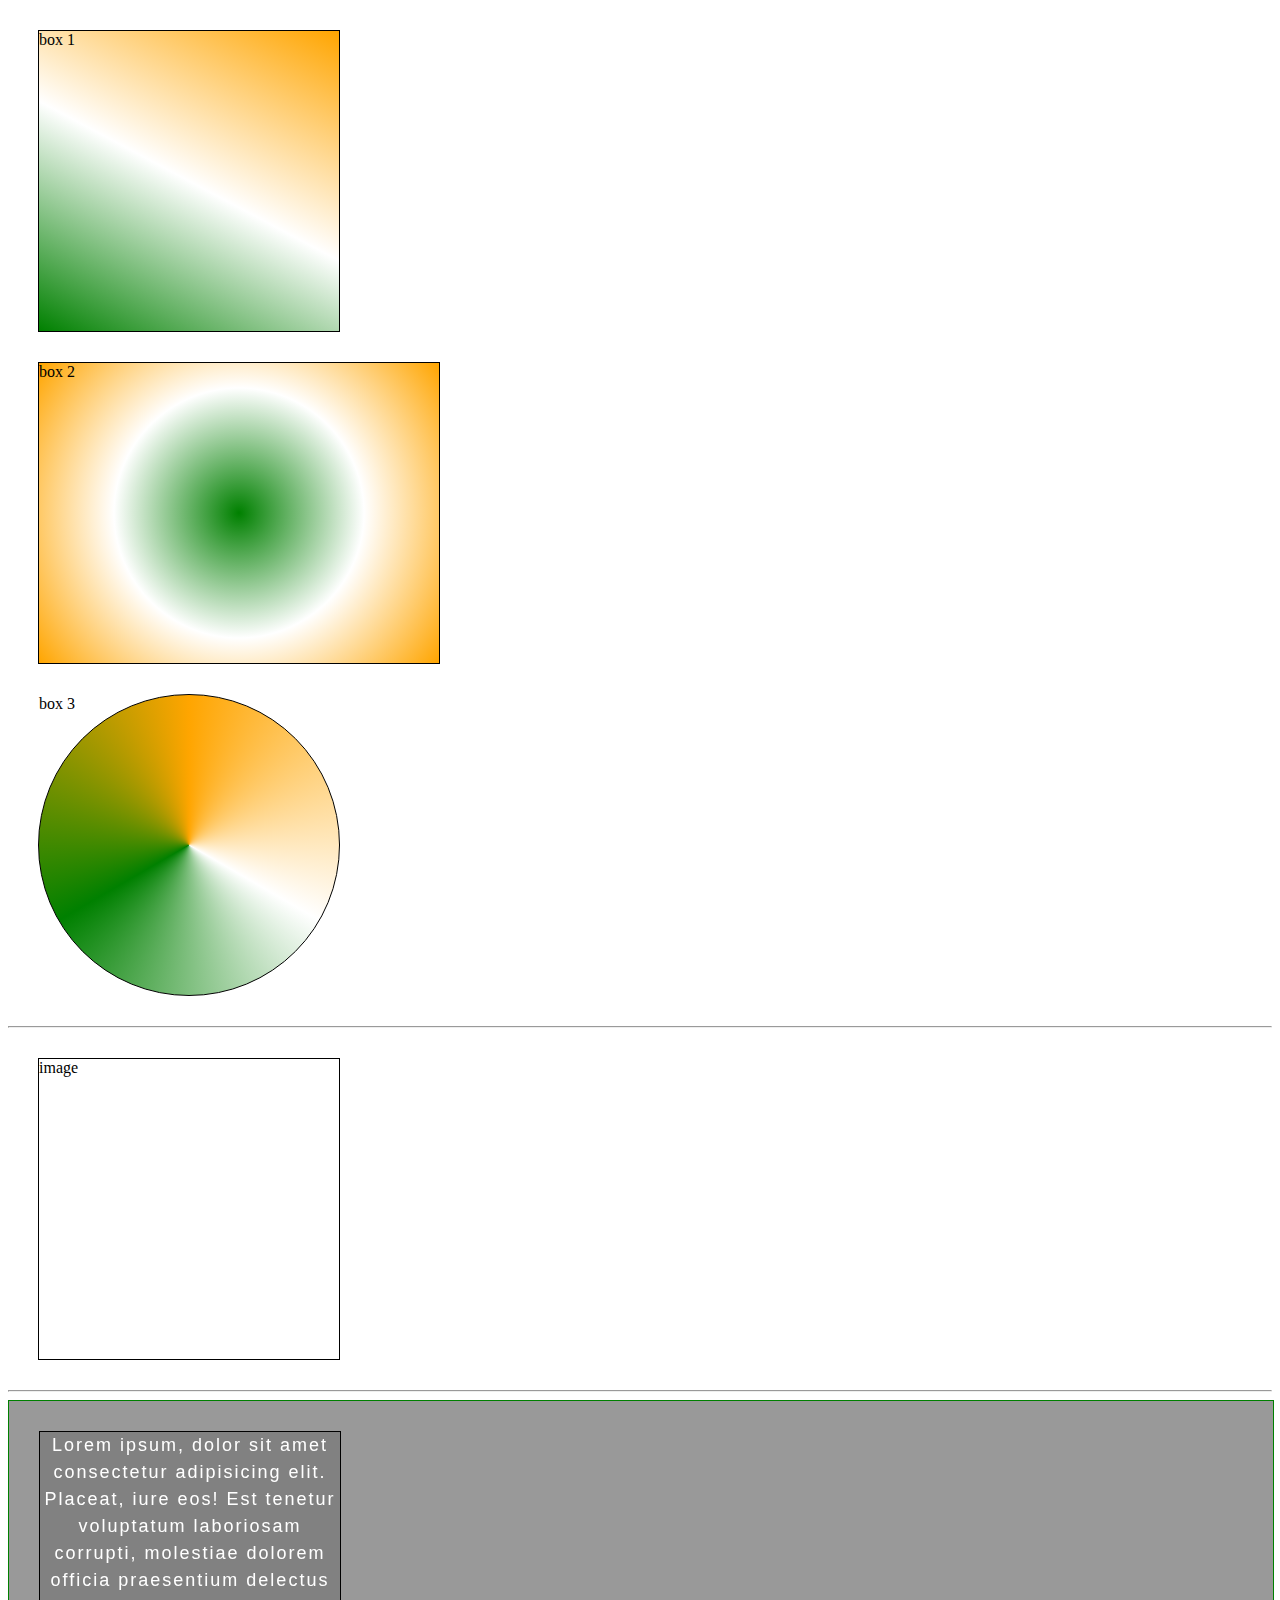
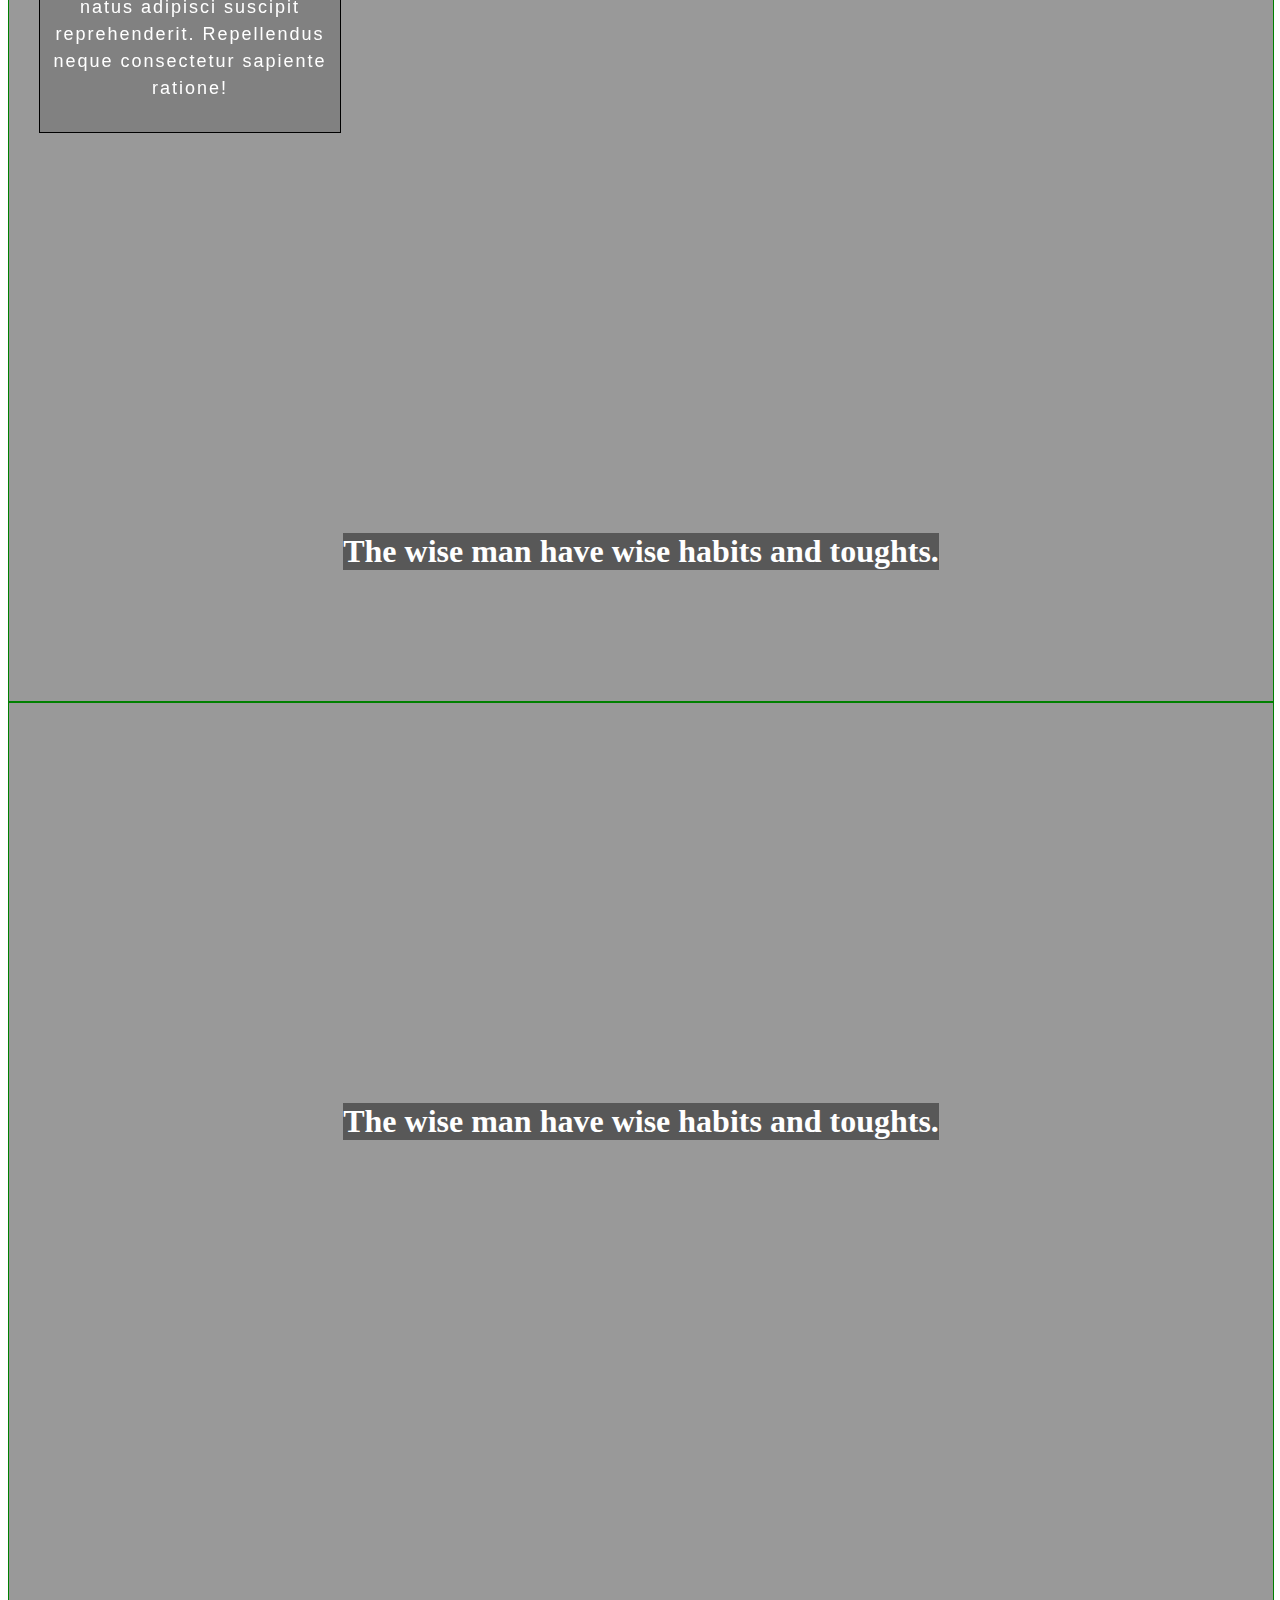
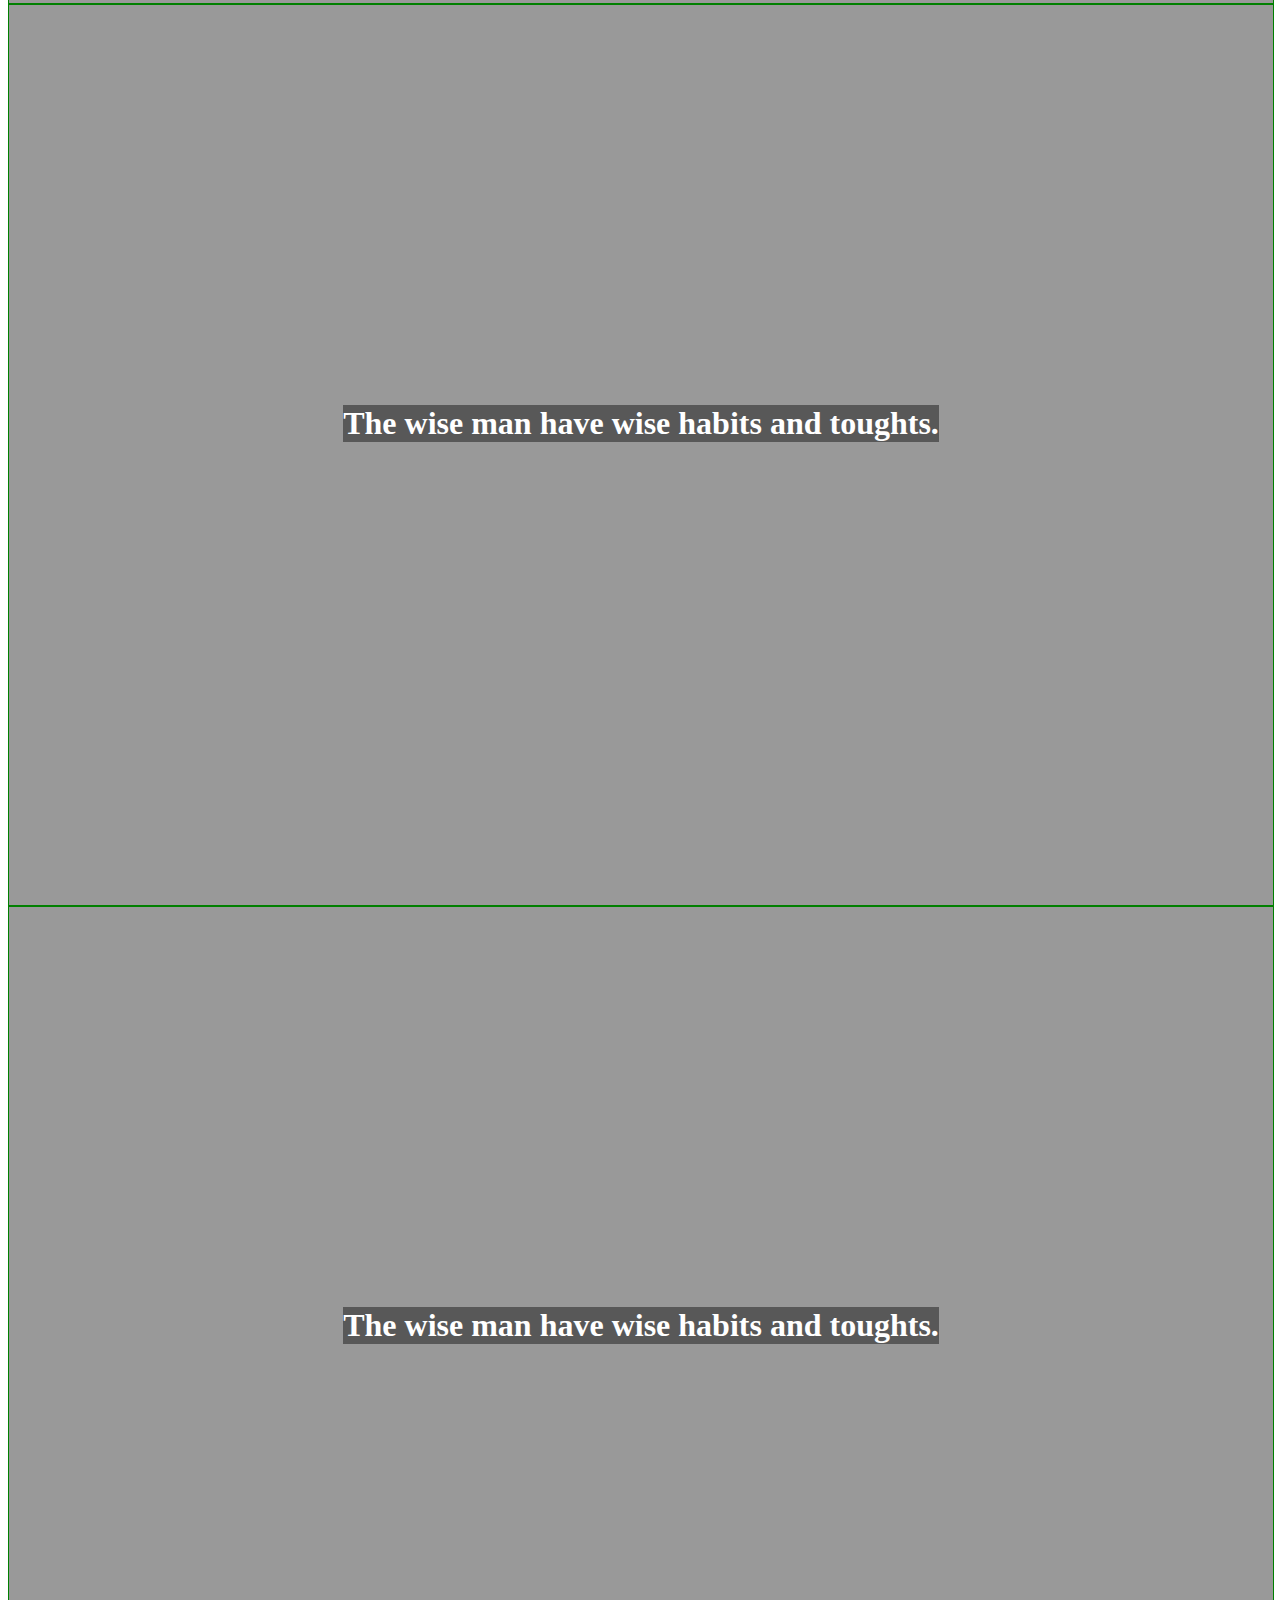
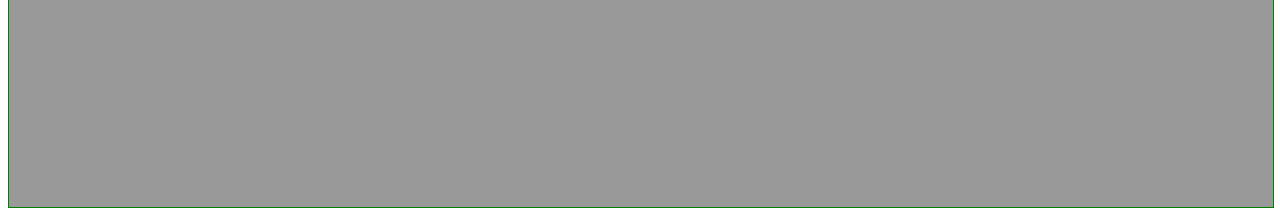
<file: CSS/04_css_background/index.html>
<!DOCTYPE html>
<html lang="en">
<head>
    <meta charset="UTF-8">
    <meta name="viewport" content="width=device-width, initial-scale=1.0">
    <title>background</title>
    <link rel="stylesheet" href="style.css">
</head>
<body>
    <div class="box box1">box 1</div>
    <div class="box box2">box 2</div>
    <div class="box box3">box 3</div>

    <hr>

    <div class="box box4">image</div>

    <hr>

    <div class="container box5">
        <div class="box bx">
                Lorem ipsum, dolor sit amet consectetur adipisicing elit. Placeat, iure eos! Est tenetur voluptatum laboriosam corrupti, molestiae dolorem officia praesentium delectus natus adipisci suscipit reprehenderit. Repellendus neque consectetur sapiente ratione!
        </div>
        <h1>The wise man have wise habits and toughts.</h1>

    </div>
    <div class="container box6">
        <h1>The wise man have wise habits and toughts.</h1>
    </div>
    <div class="container box7">
        <h1>The wise man have wise habits and toughts.</h1>
    </div>
    <div class="container box8">
        <h1>The wise man have wise habits and toughts.</h1>
    </div>
</body>
</html>
</file>
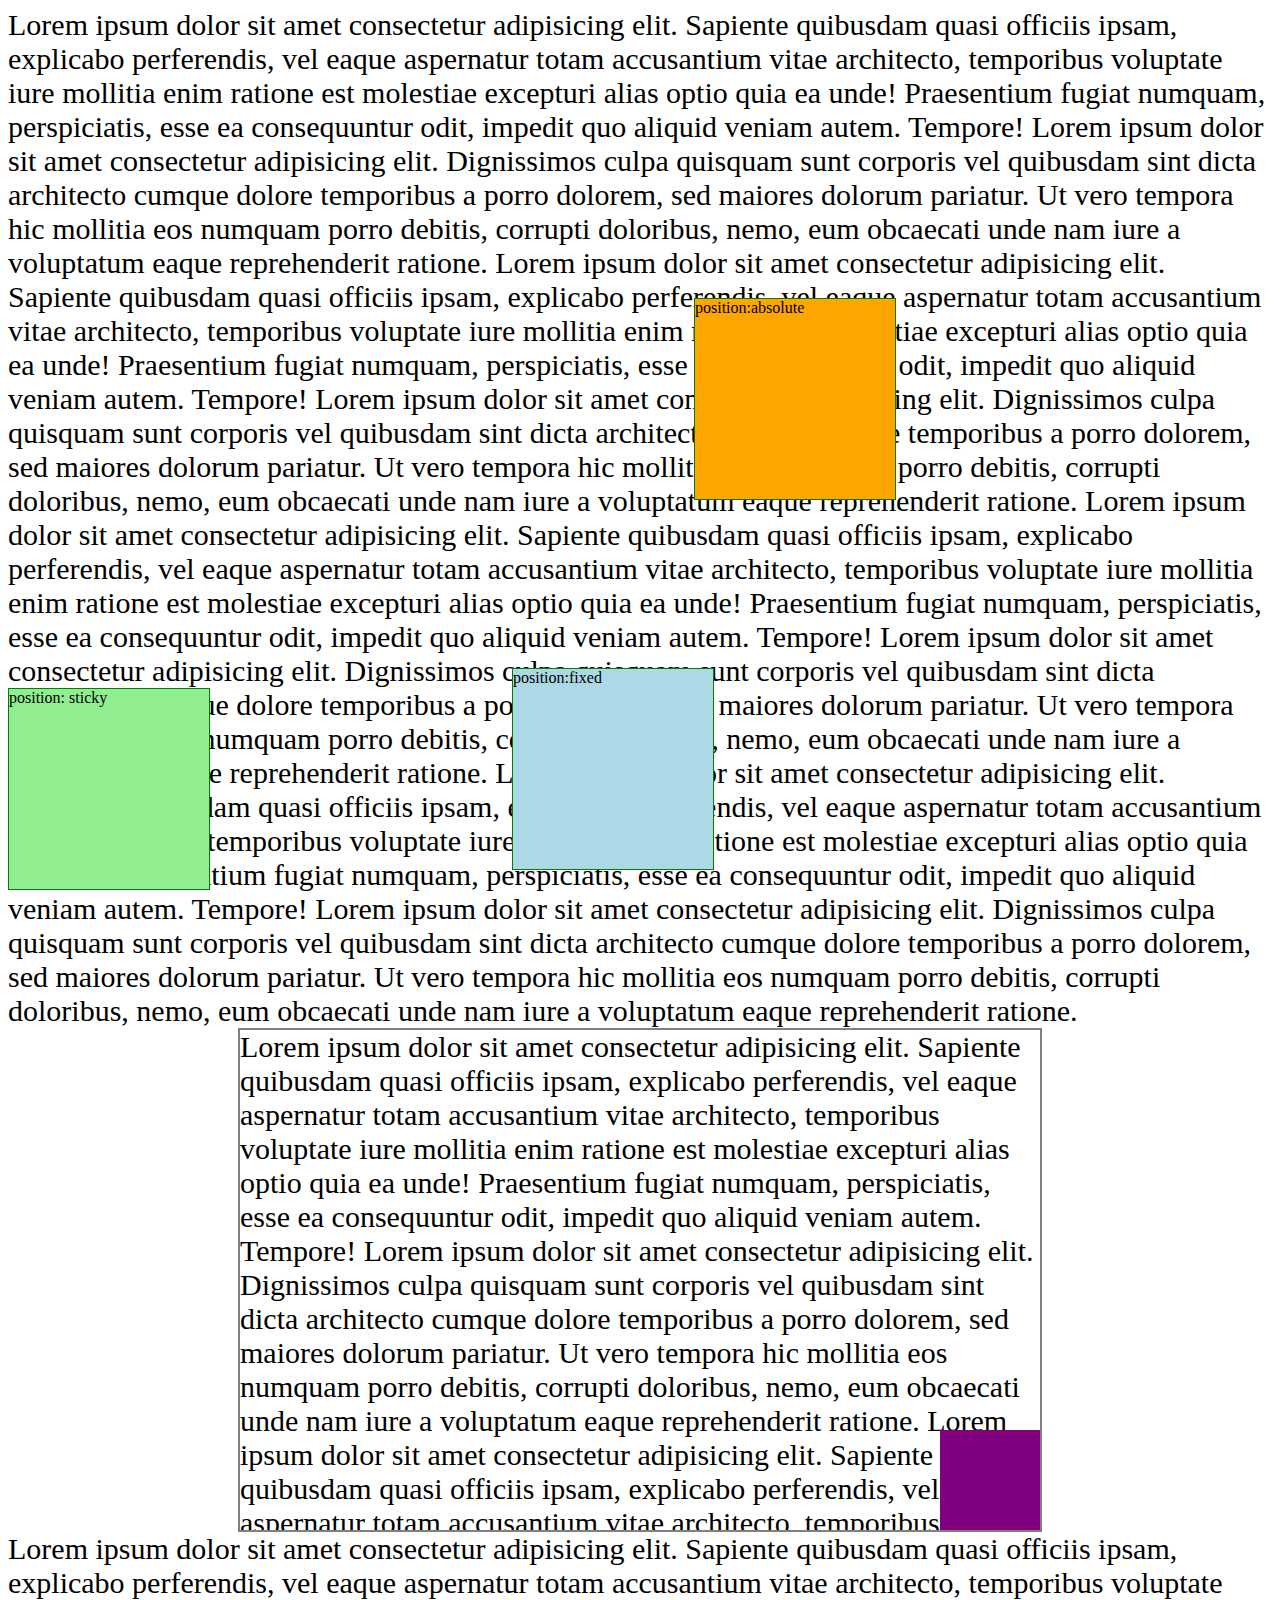
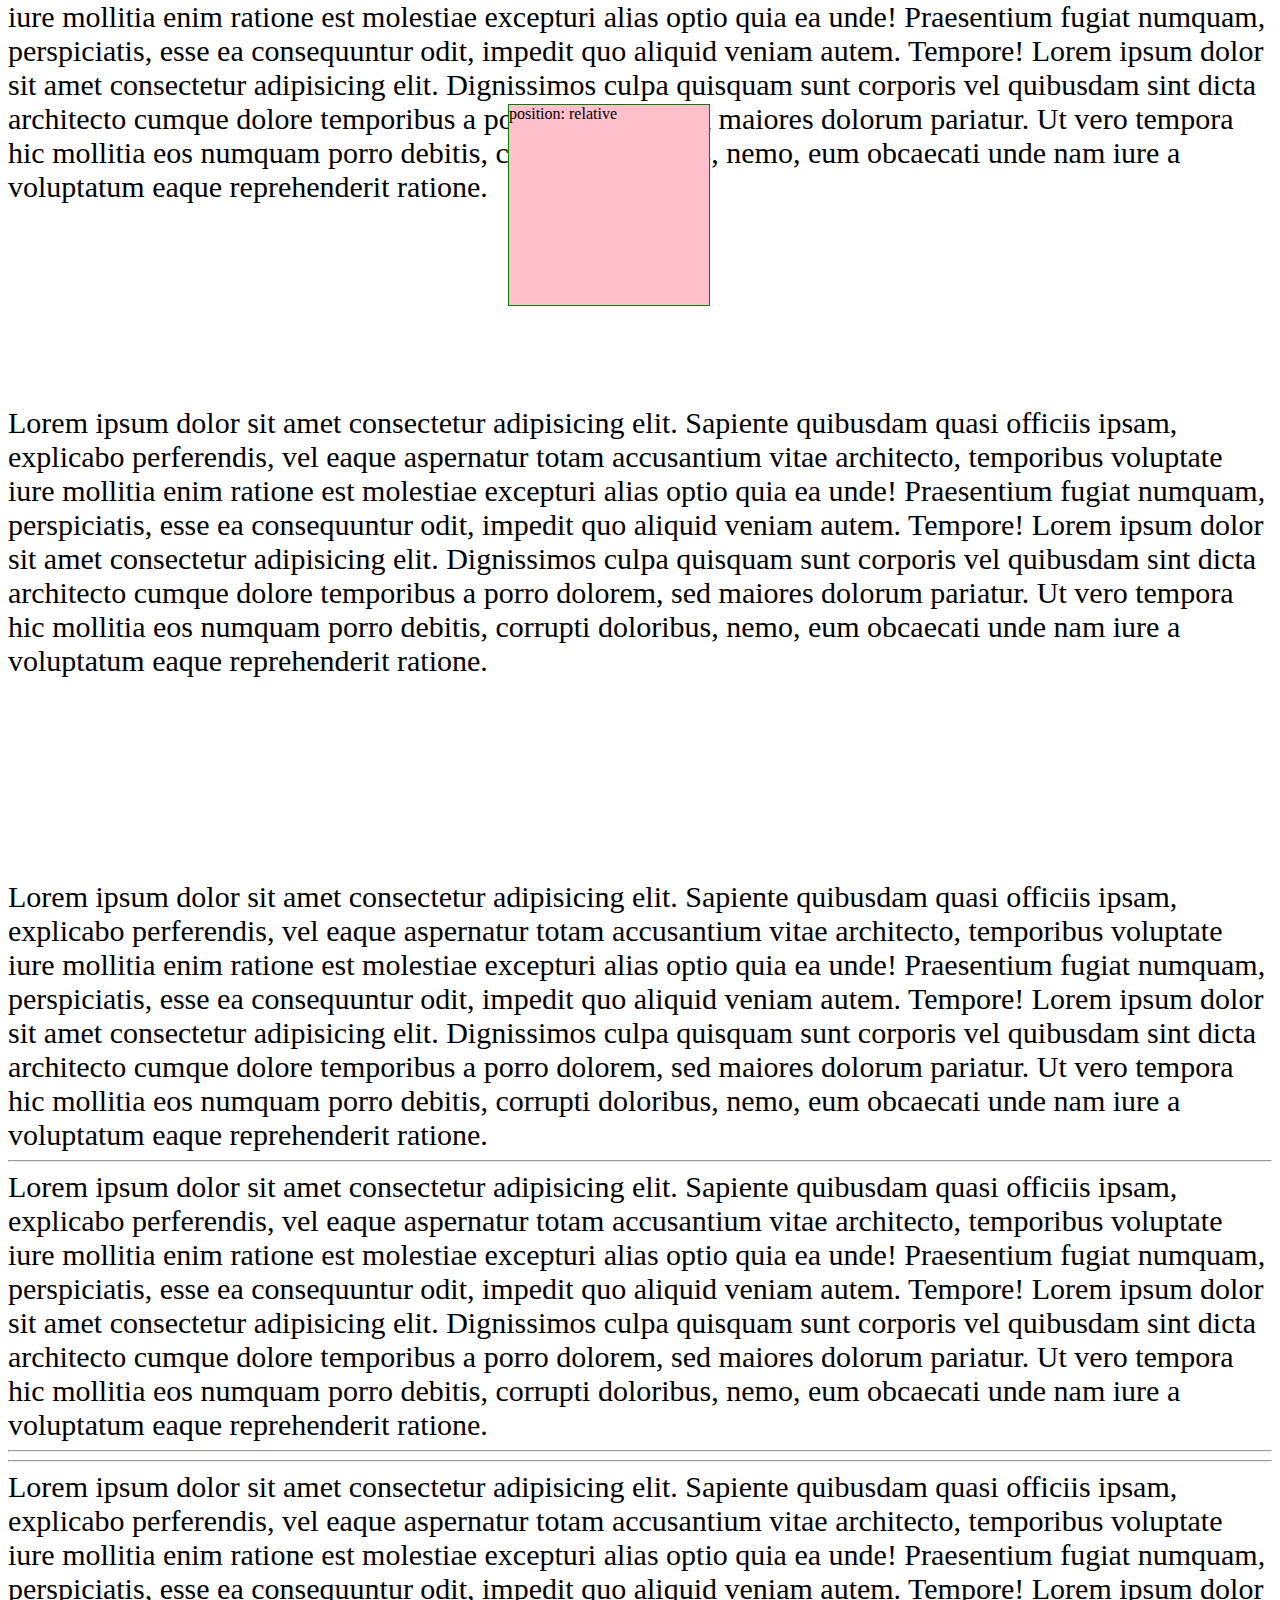
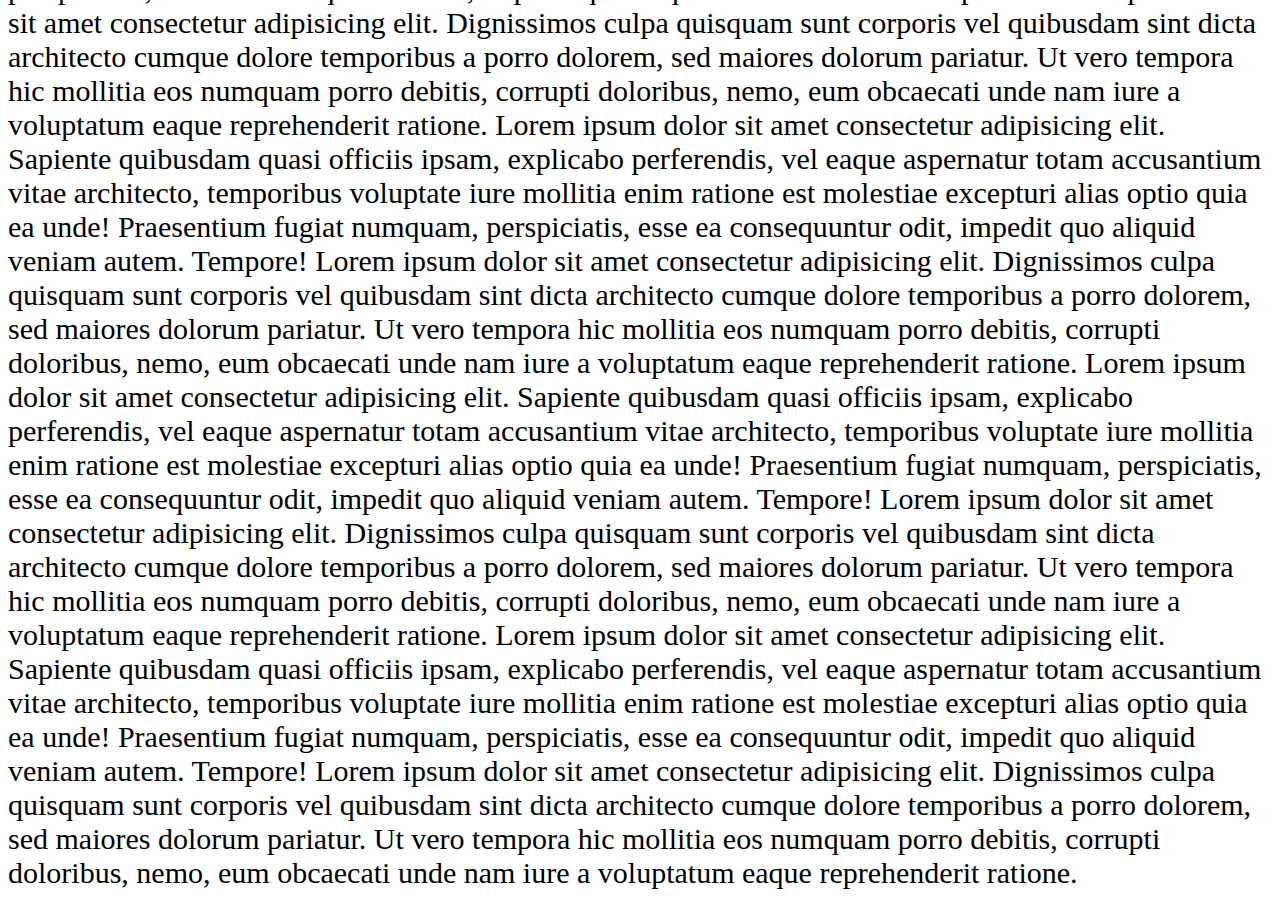
<file: CSS/05_css_position/index.html>
<!DOCTYPE html>
<html lang="en">
<head>
    <meta charset="UTF-8">
    <meta name="viewport" content="width=device-width, initial-scale=1.0">
    <title>position</title>
    <link rel="stylesheet" href="style.css">
</head>
<body>

        <span>
        Lorem ipsum dolor sit amet consectetur adipisicing elit. Sapiente quibusdam quasi officiis ipsam, explicabo perferendis, vel eaque aspernatur totam accusantium vitae architecto, temporibus voluptate iure mollitia enim ratione est molestiae excepturi alias optio quia ea unde! Praesentium fugiat numquam, perspiciatis, esse ea consequuntur odit, impedit quo aliquid veniam autem. Tempore! Lorem ipsum dolor sit amet consectetur adipisicing elit. Dignissimos culpa quisquam sunt corporis vel quibusdam sint dicta architecto cumque dolore temporibus a porro dolorem, sed maiores dolorum pariatur. Ut vero tempora hic mollitia eos numquam porro debitis, corrupti doloribus, nemo, eum obcaecati unde nam iure a voluptatum eaque reprehenderit ratione.
        Lorem ipsum dolor sit amet consectetur adipisicing elit. Sapiente quibusdam quasi officiis ipsam, explicabo perferendis, vel eaque aspernatur totam accusantium vitae architecto, temporibus voluptate iure mollitia enim ratione est molestiae excepturi alias optio quia ea unde! Praesentium fugiat numquam, perspiciatis, esse ea consequuntur odit, impedit quo aliquid veniam autem. Tempore! Lorem ipsum dolor sit amet consectetur adipisicing elit. Dignissimos culpa quisquam sunt corporis vel quibusdam sint dicta architecto cumque dolore temporibus a porro dolorem, sed maiores dolorum pariatur. Ut vero tempora hic mollitia eos numquam porro debitis, corrupti doloribus, nemo, eum obcaecati unde nam iure a voluptatum eaque reprehenderit ratione.
        Lorem ipsum dolor sit amet consectetur adipisicing elit. Sapiente quibusdam quasi officiis ipsam, explicabo perferendis, vel eaque aspernatur totam accusantium vitae architecto, temporibus voluptate iure mollitia enim ratione est molestiae excepturi alias optio quia ea unde! Praesentium fugiat numquam, perspiciatis, esse ea consequuntur odit, impedit quo aliquid veniam autem. Tempore! Lorem ipsum dolor sit amet consectetur adipisicing elit. Dignissimos culpa quisquam sunt corporis vel quibusdam sint dicta architecto cumque dolore temporibus a porro dolorem, sed maiores dolorum pariatur. Ut vero tempora hic mollitia eos numquam porro debitis, corrupti doloribus, nemo, eum obcaecati unde nam iure a voluptatum eaque reprehenderit ratione.
        Lorem ipsum dolor sit amet consectetur adipisicing elit. Sapiente quibusdam quasi officiis ipsam, explicabo perferendis, vel eaque aspernatur totam accusantium vitae architecto, temporibus voluptate iure mollitia enim ratione est molestiae excepturi alias optio quia ea unde! Praesentium fugiat numquam, perspiciatis, esse ea consequuntur odit, impedit quo aliquid veniam autem. Tempore! Lorem ipsum dolor sit amet consectetur adipisicing elit. Dignissimos culpa quisquam sunt corporis vel quibusdam sint dicta architecto cumque dolore temporibus a porro dolorem, sed maiores dolorum pariatur. Ut vero tempora hic mollitia eos numquam porro debitis, corrupti doloribus, nemo, eum obcaecati unde nam iure a voluptatum eaque reprehenderit ratione.
    </span>

    <div class="container">
        <div class="bx"></div>

                <span>
        Lorem ipsum dolor sit amet consectetur adipisicing elit. Sapiente quibusdam quasi officiis ipsam, explicabo perferendis, vel eaque aspernatur totam accusantium vitae architecto, temporibus voluptate iure mollitia enim ratione est molestiae excepturi alias optio quia ea unde! Praesentium fugiat numquam, perspiciatis, esse ea consequuntur odit, impedit quo aliquid veniam autem. Tempore! Lorem ipsum dolor sit amet consectetur adipisicing elit. Dignissimos culpa quisquam sunt corporis vel quibusdam sint dicta architecto cumque dolore temporibus a porro dolorem, sed maiores dolorum pariatur. Ut vero tempora hic mollitia eos numquam porro debitis, corrupti doloribus, nemo, eum obcaecati unde nam iure a voluptatum eaque reprehenderit ratione.
        Lorem ipsum dolor sit amet consectetur adipisicing elit. Sapiente quibusdam quasi officiis ipsam, explicabo perferendis, vel eaque aspernatur totam accusantium vitae architecto, temporibus voluptate iure mollitia enim ratione est molestiae excepturi alias optio quia ea unde! Praesentium fugiat numquam, perspiciatis, esse ea consequuntur odit, impedit quo aliquid veniam autem. Tempore! Lorem ipsum dolor sit amet consectetur adipisicing elit. Dignissimos culpa quisquam sunt corporis vel quibusdam sint dicta architecto cumque dolore temporibus a porro dolorem, sed maiores dolorum pariatur. Ut vero tempora hic mollitia eos numquam porro debitis, corrupti doloribus, nemo, eum obcaecati unde nam iure a voluptatum eaque reprehenderit ratione.
        Lorem ipsum dolor sit amet consectetur adipisicing elit. Sapiente quibusdam quasi officiis ipsam, explicabo perferendis, vel eaque aspernatur totam accusantium vitae architecto, temporibus voluptate iure mollitia enim ratione est molestiae excepturi alias optio quia ea unde! Praesentium fugiat numquam, perspiciatis, esse ea consequuntur odit, impedit quo aliquid veniam autem. Tempore! Lorem ipsum dolor sit amet consectetur adipisicing elit. Dignissimos culpa quisquam sunt corporis vel quibusdam sint dicta architecto cumque dolore temporibus a porro dolorem, sed maiores dolorum pariatur. Ut vero tempora hic mollitia eos numquam porro debitis, corrupti doloribus, nemo, eum obcaecati unde nam iure a voluptatum eaque reprehenderit ratione.
        Lorem ipsum dolor sit amet consectetur adipisicing elit. Sapiente quibusdam quasi officiis ipsam, explicabo perferendis, vel eaque aspernatur totam accusantium vitae architecto, temporibus voluptate iure mollitia enim ratione est molestiae excepturi alias optio quia ea unde! Praesentium fugiat numquam, perspiciatis, esse ea consequuntur odit, impedit quo aliquid veniam autem. Tempore! Lorem ipsum dolor sit amet consectetur adipisicing elit. Dignissimos culpa quisquam sunt corporis vel quibusdam sint dicta architecto cumque dolore temporibus a porro dolorem, sed maiores dolorum pariatur. Ut vero tempora hic mollitia eos numquam porro debitis, corrupti doloribus, nemo, eum obcaecati unde nam iure a voluptatum eaque reprehenderit ratione.
    </span>
    </div>
    
    <span>
        Lorem ipsum dolor sit amet consectetur adipisicing elit. Sapiente quibusdam quasi officiis ipsam, explicabo perferendis, vel eaque aspernatur totam accusantium vitae architecto, temporibus voluptate iure mollitia enim ratione est molestiae excepturi alias optio quia ea unde! Praesentium fugiat numquam, perspiciatis, esse ea consequuntur odit, impedit quo aliquid veniam autem. Tempore! Lorem ipsum dolor sit amet consectetur adipisicing elit. Dignissimos culpa quisquam sunt corporis vel quibusdam sint dicta architecto cumque dolore temporibus a porro dolorem, sed maiores dolorum pariatur. Ut vero tempora hic mollitia eos numquam porro debitis, corrupti doloribus, nemo, eum obcaecati unde nam iure a voluptatum eaque reprehenderit ratione.
    </span>

    <div class="box relative"> position: relative</div>

    <span>
        Lorem ipsum dolor sit amet consectetur adipisicing elit. Sapiente quibusdam quasi officiis ipsam, explicabo perferendis, vel eaque aspernatur totam accusantium vitae architecto, temporibus voluptate iure mollitia enim ratione est molestiae excepturi alias optio quia ea unde! Praesentium fugiat numquam, perspiciatis, esse ea consequuntur odit, impedit quo aliquid veniam autem. Tempore! Lorem ipsum dolor sit amet consectetur adipisicing elit. Dignissimos culpa quisquam sunt corporis vel quibusdam sint dicta architecto cumque dolore temporibus a porro dolorem, sed maiores dolorum pariatur. Ut vero tempora hic mollitia eos numquam porro debitis, corrupti doloribus, nemo, eum obcaecati unde nam iure a voluptatum eaque reprehenderit ratione.
    </span>
    <div class="box sticky">position: sticky</div>
    <span>
        Lorem ipsum dolor sit amet consectetur adipisicing elit. Sapiente quibusdam quasi officiis ipsam, explicabo perferendis, vel eaque aspernatur totam accusantium vitae architecto, temporibus voluptate iure mollitia enim ratione est molestiae excepturi alias optio quia ea unde! Praesentium fugiat numquam, perspiciatis, esse ea consequuntur odit, impedit quo aliquid veniam autem. Tempore! Lorem ipsum dolor sit amet consectetur adipisicing elit. Dignissimos culpa quisquam sunt corporis vel quibusdam sint dicta architecto cumque dolore temporibus a porro dolorem, sed maiores dolorum pariatur. Ut vero tempora hic mollitia eos numquam porro debitis, corrupti doloribus, nemo, eum obcaecati unde nam iure a voluptatum eaque reprehenderit ratione.
    </span>
<hr>
    <div class="box absolute"> position:absolute</div>

    <span>
        Lorem ipsum dolor sit amet consectetur adipisicing elit. Sapiente quibusdam quasi officiis ipsam, explicabo perferendis, vel eaque aspernatur totam accusantium vitae architecto, temporibus voluptate iure mollitia enim ratione est molestiae excepturi alias optio quia ea unde! Praesentium fugiat numquam, perspiciatis, esse ea consequuntur odit, impedit quo aliquid veniam autem. Tempore! Lorem ipsum dolor sit amet consectetur adipisicing elit. Dignissimos culpa quisquam sunt corporis vel quibusdam sint dicta architecto cumque dolore temporibus a porro dolorem, sed maiores dolorum pariatur. Ut vero tempora hic mollitia eos numquam porro debitis, corrupti doloribus, nemo, eum obcaecati unde nam iure a voluptatum eaque reprehenderit ratione.
    </span>
    <hr>
    <div class="box fixed"> position:fixed</div>
    <hr>

    <span>
        Lorem ipsum dolor sit amet consectetur adipisicing elit. Sapiente quibusdam quasi officiis ipsam, explicabo perferendis, vel eaque aspernatur totam accusantium vitae architecto, temporibus voluptate iure mollitia enim ratione est molestiae excepturi alias optio quia ea unde! Praesentium fugiat numquam, perspiciatis, esse ea consequuntur odit, impedit quo aliquid veniam autem. Tempore! Lorem ipsum dolor sit amet consectetur adipisicing elit. Dignissimos culpa quisquam sunt corporis vel quibusdam sint dicta architecto cumque dolore temporibus a porro dolorem, sed maiores dolorum pariatur. Ut vero tempora hic mollitia eos numquam porro debitis, corrupti doloribus, nemo, eum obcaecati unde nam iure a voluptatum eaque reprehenderit ratione.
        Lorem ipsum dolor sit amet consectetur adipisicing elit. Sapiente quibusdam quasi officiis ipsam, explicabo perferendis, vel eaque aspernatur totam accusantium vitae architecto, temporibus voluptate iure mollitia enim ratione est molestiae excepturi alias optio quia ea unde! Praesentium fugiat numquam, perspiciatis, esse ea consequuntur odit, impedit quo aliquid veniam autem. Tempore! Lorem ipsum dolor sit amet consectetur adipisicing elit. Dignissimos culpa quisquam sunt corporis vel quibusdam sint dicta architecto cumque dolore temporibus a porro dolorem, sed maiores dolorum pariatur. Ut vero tempora hic mollitia eos numquam porro debitis, corrupti doloribus, nemo, eum obcaecati unde nam iure a voluptatum eaque reprehenderit ratione.
        Lorem ipsum dolor sit amet consectetur adipisicing elit. Sapiente quibusdam quasi officiis ipsam, explicabo perferendis, vel eaque aspernatur totam accusantium vitae architecto, temporibus voluptate iure mollitia enim ratione est molestiae excepturi alias optio quia ea unde! Praesentium fugiat numquam, perspiciatis, esse ea consequuntur odit, impedit quo aliquid veniam autem. Tempore! Lorem ipsum dolor sit amet consectetur adipisicing elit. Dignissimos culpa quisquam sunt corporis vel quibusdam sint dicta architecto cumque dolore temporibus a porro dolorem, sed maiores dolorum pariatur. Ut vero tempora hic mollitia eos numquam porro debitis, corrupti doloribus, nemo, eum obcaecati unde nam iure a voluptatum eaque reprehenderit ratione.
        Lorem ipsum dolor sit amet consectetur adipisicing elit. Sapiente quibusdam quasi officiis ipsam, explicabo perferendis, vel eaque aspernatur totam accusantium vitae architecto, temporibus voluptate iure mollitia enim ratione est molestiae excepturi alias optio quia ea unde! Praesentium fugiat numquam, perspiciatis, esse ea consequuntur odit, impedit quo aliquid veniam autem. Tempore! Lorem ipsum dolor sit amet consectetur adipisicing elit. Dignissimos culpa quisquam sunt corporis vel quibusdam sint dicta architecto cumque dolore temporibus a porro dolorem, sed maiores dolorum pariatur. Ut vero tempora hic mollitia eos numquam porro debitis, corrupti doloribus, nemo, eum obcaecati unde nam iure a voluptatum eaque reprehenderit ratione.
    </span>

</body>
</html>
</file>
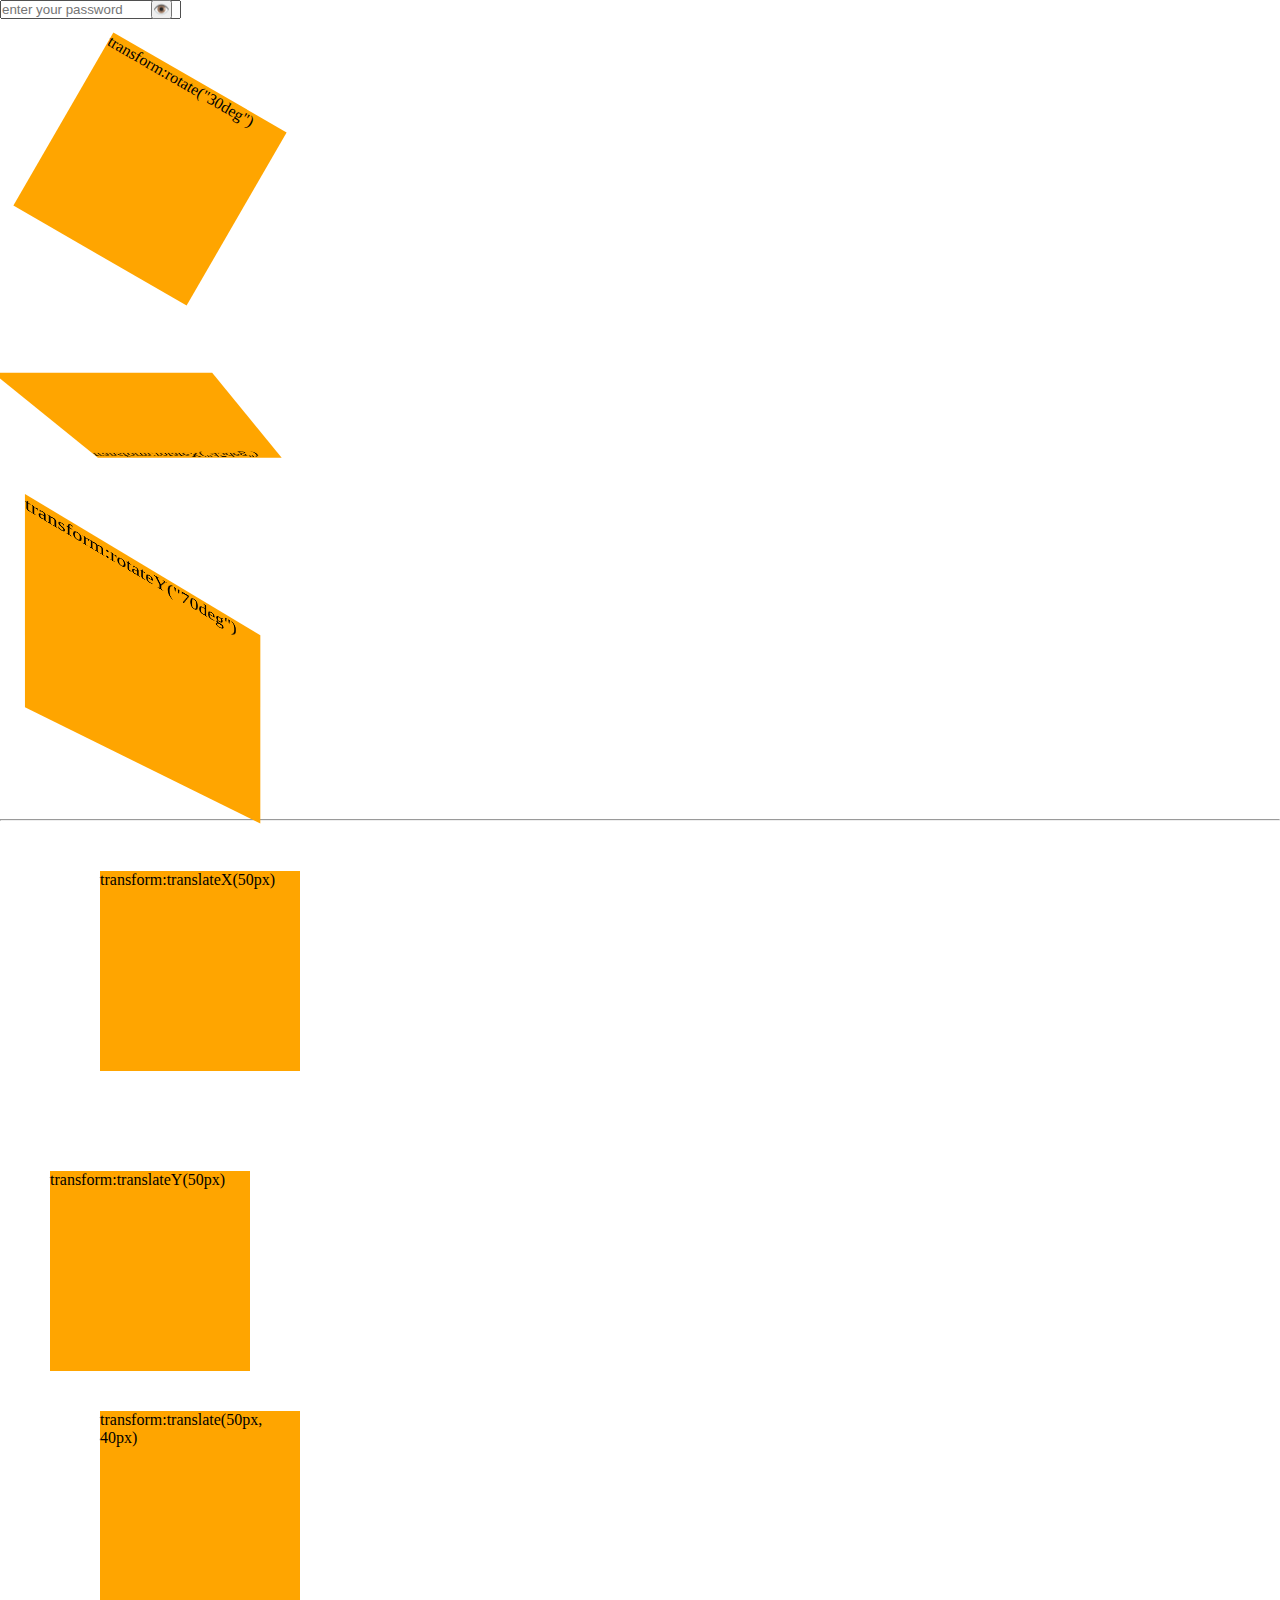
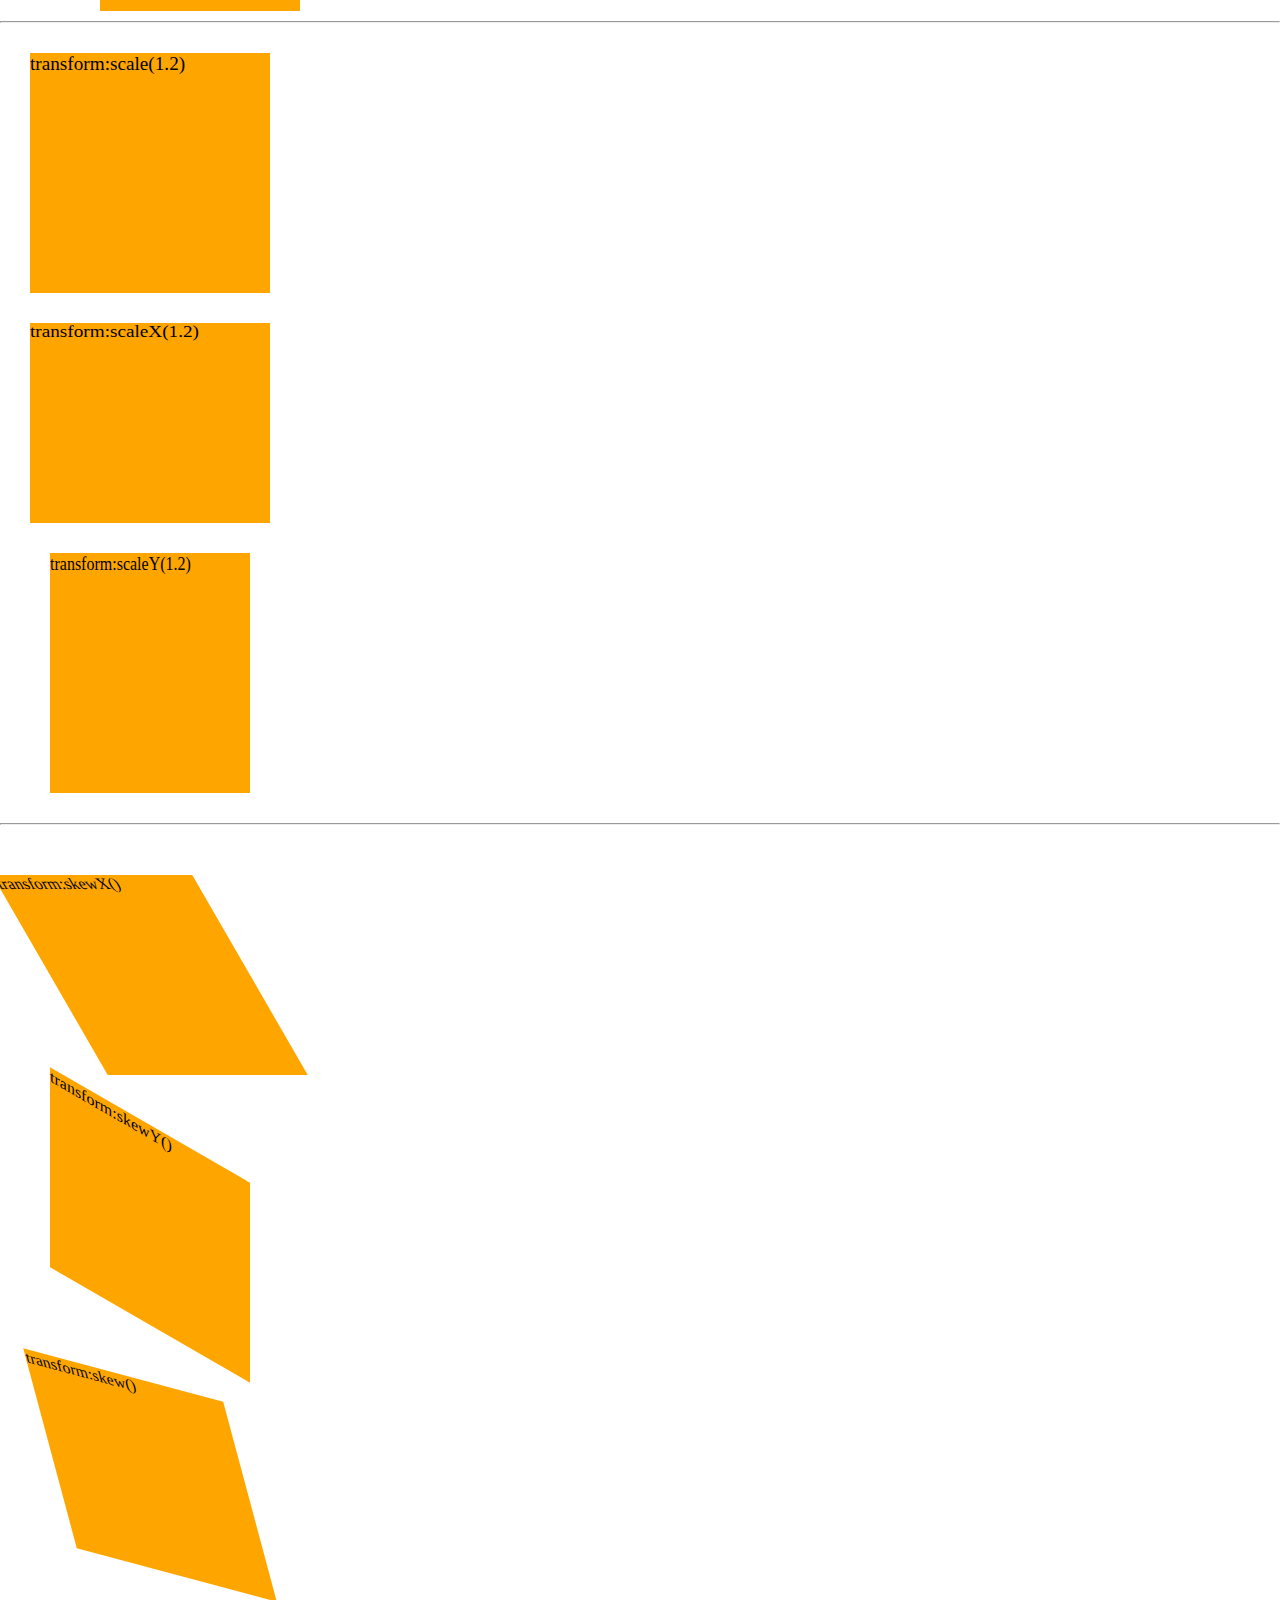
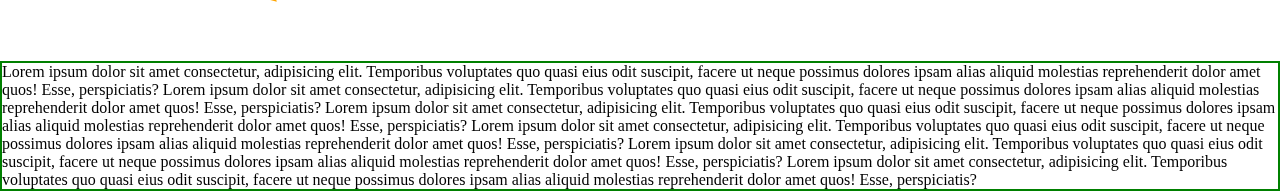
<file: CSS/10-css-transform/index.html>
<!DOCTYPE html>
<html lang="en">
<head>
    <meta charset="UTF-8">
    <meta name="viewport" content="width=device-width, initial-scale=1.0">
    <title>transform</title>
    <link rel="stylesheet" href="style.css">
</head>
<body>

    <div style="display: flex;">
        <input id="pass" type="text" placeholder="enter your password" /> <button id="btn" class="eye">👁️</button>
    </div>

<div class="box box1">
    transform:rotate("30deg")
</div>
<div class="box box2">
    transform:rotateX("45deg")
</div>
<div class="box box3">
    transform:rotateY("70deg")
</div>


<hr>

<div class="box box4">
  transform:translateX(50px)
</div>

<div class="box box5">
  transform:translateY(50px)
</div>

<div class="box box6">
  transform:translate(50px, 40px)
</div>

<hr>


<div class="box box7">
  transform:scale(1.2)
</div>

<div class="box box8">
  transform:scaleX(1.2)
</div>

<div class="box box9">
  transform:scaleY(1.2)
</div>


<hr>

<div class="box box10">
      transform:skewX()
</div>

<div class="box box11">
      transform:skewY()
</div>

<div class="box box12">
      transform:skew()
</div>






    
    <br/>
    <br/>
    <div class="container">
        Lorem ipsum dolor sit amet consectetur, adipisicing elit. Temporibus voluptates quo quasi eius odit suscipit, facere ut neque possimus dolores ipsam alias aliquid molestias reprehenderit dolor amet quos! Esse, perspiciatis?
        Lorem ipsum dolor sit amet consectetur, adipisicing elit. Temporibus voluptates quo quasi eius odit suscipit, facere ut neque possimus dolores ipsam alias aliquid molestias reprehenderit dolor amet quos! Esse, perspiciatis?
        Lorem ipsum dolor sit amet consectetur, adipisicing elit. Temporibus voluptates quo quasi eius odit suscipit, facere ut neque possimus dolores ipsam alias aliquid molestias reprehenderit dolor amet quos! Esse, perspiciatis?
        Lorem ipsum dolor sit amet consectetur, adipisicing elit. Temporibus voluptates quo quasi eius odit suscipit, facere ut neque possimus dolores ipsam alias aliquid molestias reprehenderit dolor amet quos! Esse, perspiciatis?
        Lorem ipsum dolor sit amet consectetur, adipisicing elit. Temporibus voluptates quo quasi eius odit suscipit, facere ut neque possimus dolores ipsam alias aliquid molestias reprehenderit dolor amet quos! Esse, perspiciatis?
        Lorem ipsum dolor sit amet consectetur, adipisicing elit. Temporibus voluptates quo quasi eius odit suscipit, facere ut neque possimus dolores ipsam alias aliquid molestias reprehenderit dolor amet quos! Esse, perspiciatis?
    </div>
    
</body>

<script>



</script>
</html>
</file>
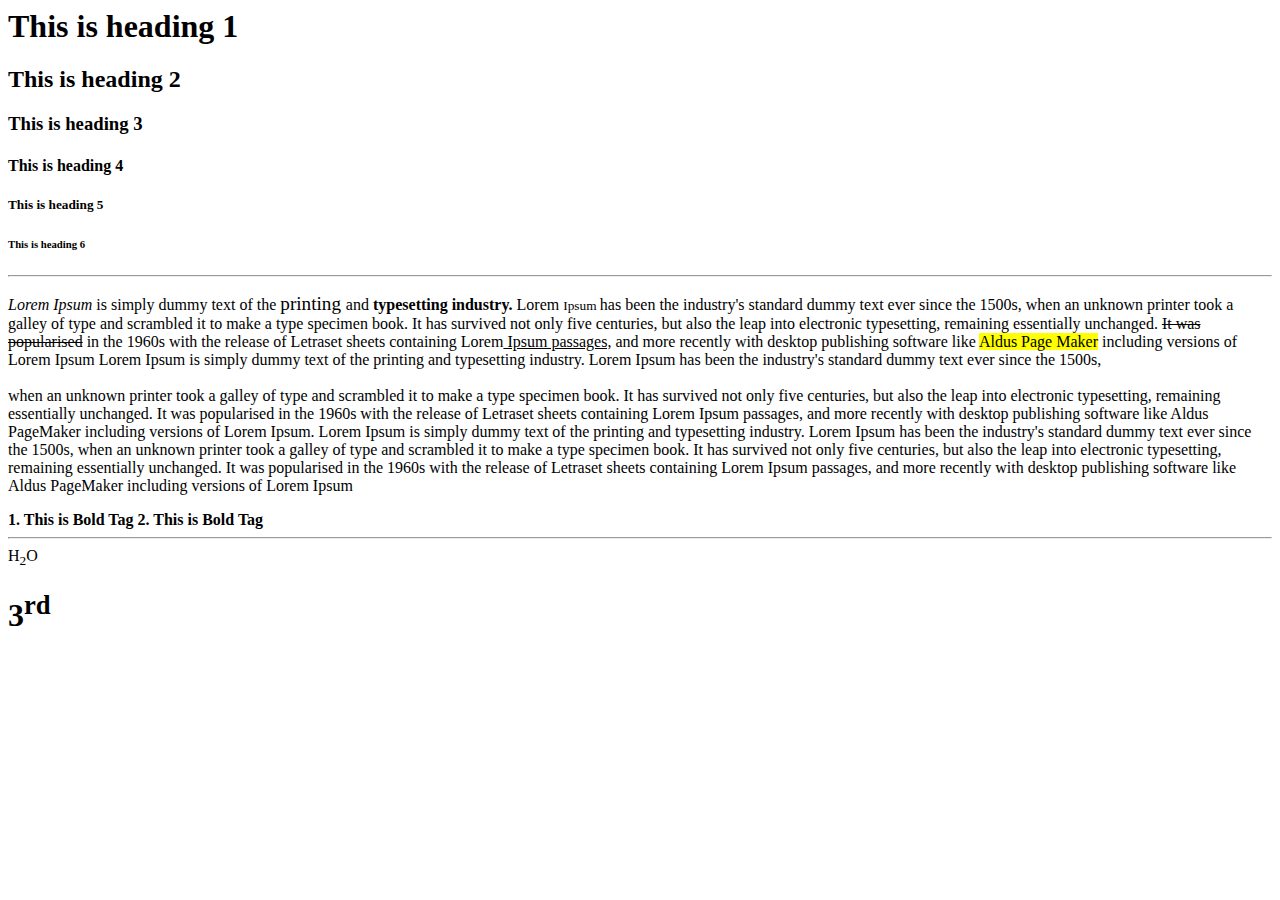
<file: HTML/01_html_intro/index.html>
<html>
	<head>
		<title>Intro to html</title>
	</head>
	
	<body>
	
	
	<!-- block tags -->
	
		<h1>This is heading 1</h1>
		<h2>This is heading 2</h2>
		<h3>This is heading 3</h3>
		<h4>This is heading 4</h4>
		<h5>This is heading 5</h5>
		<h6>This is heading 6</h6>
		
		<hr/>
		
		<p>
			<i>Lorem Ipsum</i> is simply dummy text of the <big> printing </big> and <b> typesetting industry.</b> Lorem <small>Ipsum </small>has been the industry's standard dummy text ever since the 1500s, when an unknown printer took a galley of type and scrambled it to make a type specimen book. It has survived not only five centuries, but also the leap into electronic typesetting, remaining essentially unchanged. <del>It was popularised</del> in the 1960s with the release of Letraset sheets containing Lorem<u> Ipsum passages,</u> and more recently with desktop publishing software like <mark> Aldus Page Maker</mark> including versions of Lorem Ipsum Lorem Ipsum is simply dummy text of the printing and typesetting industry. Lorem Ipsum has been the industry's standard dummy text ever since the 1500s, <br/><br/> when an unknown printer took a galley of type and scrambled it to make a type specimen book. It has survived not only five centuries, but also the leap into electronic typesetting, remaining essentially unchanged. It was popularised in the 1960s with the release of Letraset sheets containing Lorem Ipsum passages, and more recently with desktop publishing software like Aldus PageMaker including versions of Lorem Ipsum. Lorem Ipsum is simply dummy text of the printing and typesetting industry. Lorem Ipsum has been the industry's standard dummy text ever since the 1500s, when an unknown printer took a galley of type and scrambled it to make a type specimen book. It has survived not only five centuries, but also the leap into electronic typesetting, remaining essentially unchanged. It was popularised in the 1960s with the release of Letraset sheets containing Lorem Ipsum passages, and more recently with desktop publishing software like Aldus PageMaker including versions of Lorem Ipsum
		</p>
		
		
		<!-- Inline tags / formatting tags -->
		
		<b>1. This is Bold Tag</b>
		<b>2. This is Bold Tag</b>
		
		<hr/>
		
		
		H<sub>2</sub>O
		
		<br/>
		
		<h1>3<sup>rd</sup></h1>
	
	</body>

</html>
</file>
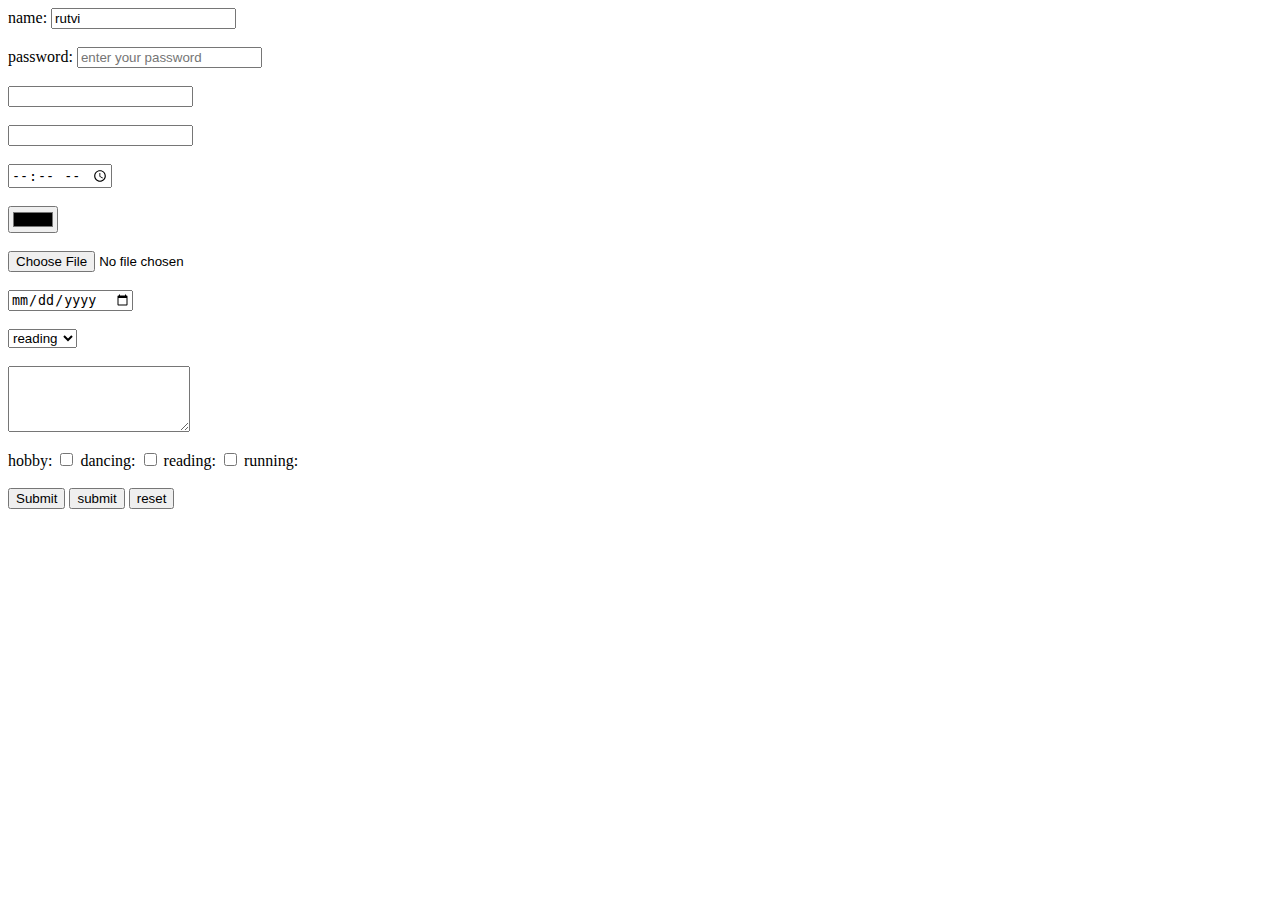
<file: HTML/03_html_form_tag/index.html>
<html>
<head>
<title>form</title>
</head>

<body>
	
	<form>

	<label for="name">name:
<input type="text" required placeholder="enter your name" name="xzy" value="rutvi">

<br/>
<br/>	
<label for="name">password:
<input type="password"  placeholder="enter your password">

<br/>
<br/>	

<input type="number">
<br/>
<br/>	
<input type="tel">
<br/>
<br/>	

<input type="time">



	
<br/>
<br/>
<input type="color">

<br/>
<br/>
<input type="file">

<br/>
<br/>
<input type="date">

<br/>
<br/>


<select>

<option>reading</option>
<option>dancing</option>
<option>runing</option>
<option>eating</option>
</select>

<br/>
<br/>

<textarea rows="4" cols="20"></textarea>

<br/>
<br/>

<label for="gender">hobby:

<input type="checkbox" name="dancing">
<label for="gender">dancing:

<input type="checkbox" name="reading">
<label for="gender">reading:


<input type="checkbox" name="running">
<label for="gender">running:





<br/>
<br/>
<input type="submit" name="submit">

<button type="submit">submit</button>
<button type="reset">reset</button>
</form>














</body>
</html>
</file>
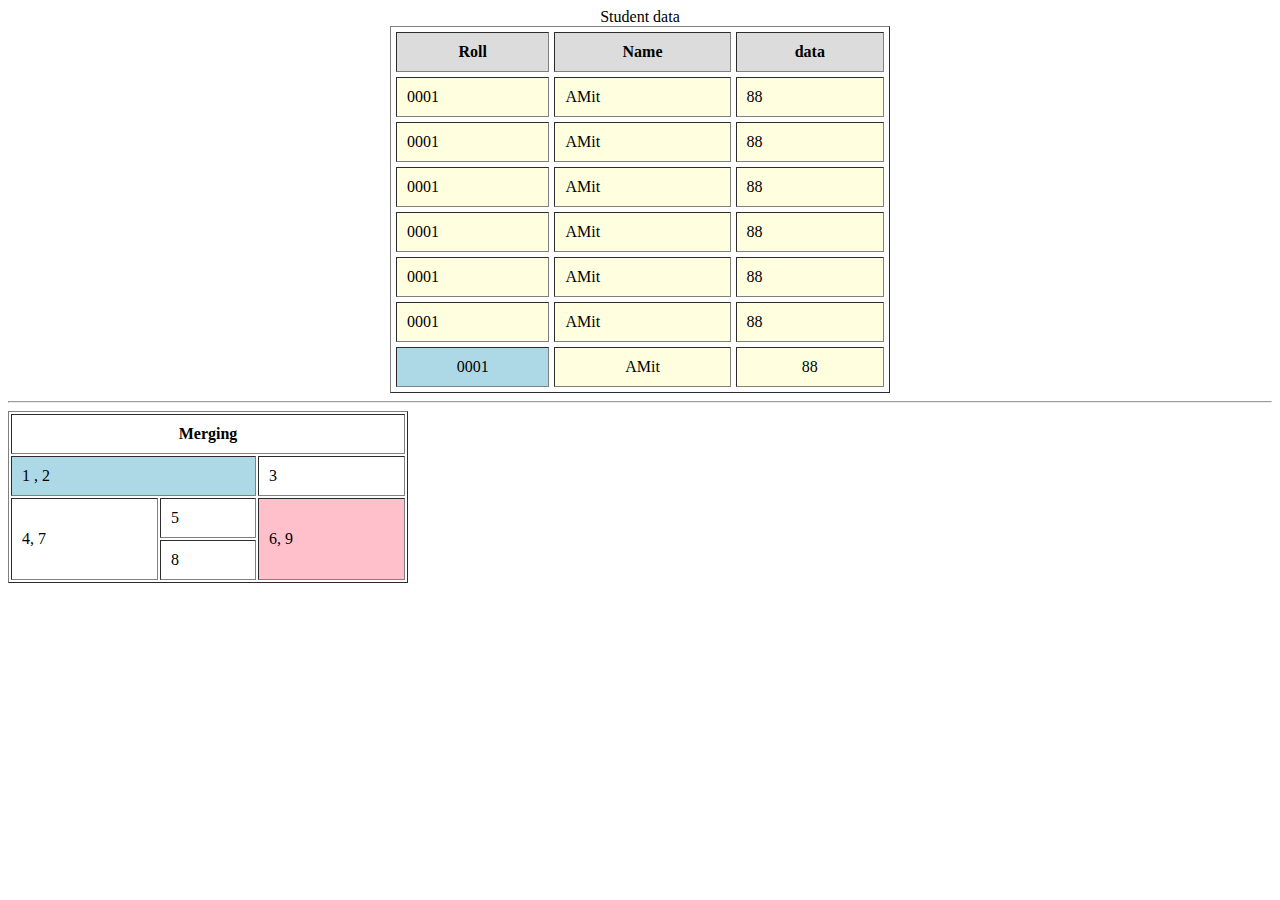
<file: HTML/05_html_table/index.html>
<html>
	<head>
		<title>tags ancer</title>
	</head>
	<body>
	
		<table border="" width="500px"  cellspacing="5" cellpadding="10" align="center" >
			<caption>Student data</caption>
		
			<tr bgcolor="gainsboro" >
				<th>Roll</th>
				<th>Name</th>
				<th>data</th>
			</tr>
			
			<tbody bgcolor="lightyellow">
				<tr>
					<td>0001</td>
					<td>AMit</td>
					<td>88</td>
				</tr>
				<tr>
					<td>0001</td>
					<td>AMit</td>
					<td>88</td>
				</tr>
				<tr>
					<td>0001</td>
					<td>AMit</td>
					<td>88</td>
				</tr>
				<tr>
					<td>0001</td>
					<td>AMit</td>
					<td>88</td>
				</tr>
				<tr>
					<td>0001</td>
					<td>AMit</td>
					<td>88</td>
				</tr>
				<tr>
					<td>0001</td>
					<td>AMit</td>
					<td>88</td>
				</tr>
				<tr align="center">
					<td bgcolor="lightblue"  >0001</td>
					<td>AMit</td>
					<td>88</td>
				</tr>
			</tbody>
		</table>
		
		<hr/>	
		
		<table border width="400" cellpadding="10">
			<tr>
				<th colspan="3">Merging</th>
			</tr>
			<tr>
				<td bgcolor="lightblue" colspan="2">1 , 2</td>
				<td>3</td>
			</tr>
			<tr>
				<td rowspan="2">4, 7</td>
				<td>5</td>
				<td  bgcolor="pink" rowspan="2">6, 9</td>
			</tr>
			<tr>
				<td>8</td>
			</tr>
		</table>
	
	</body>
</html>
</file>
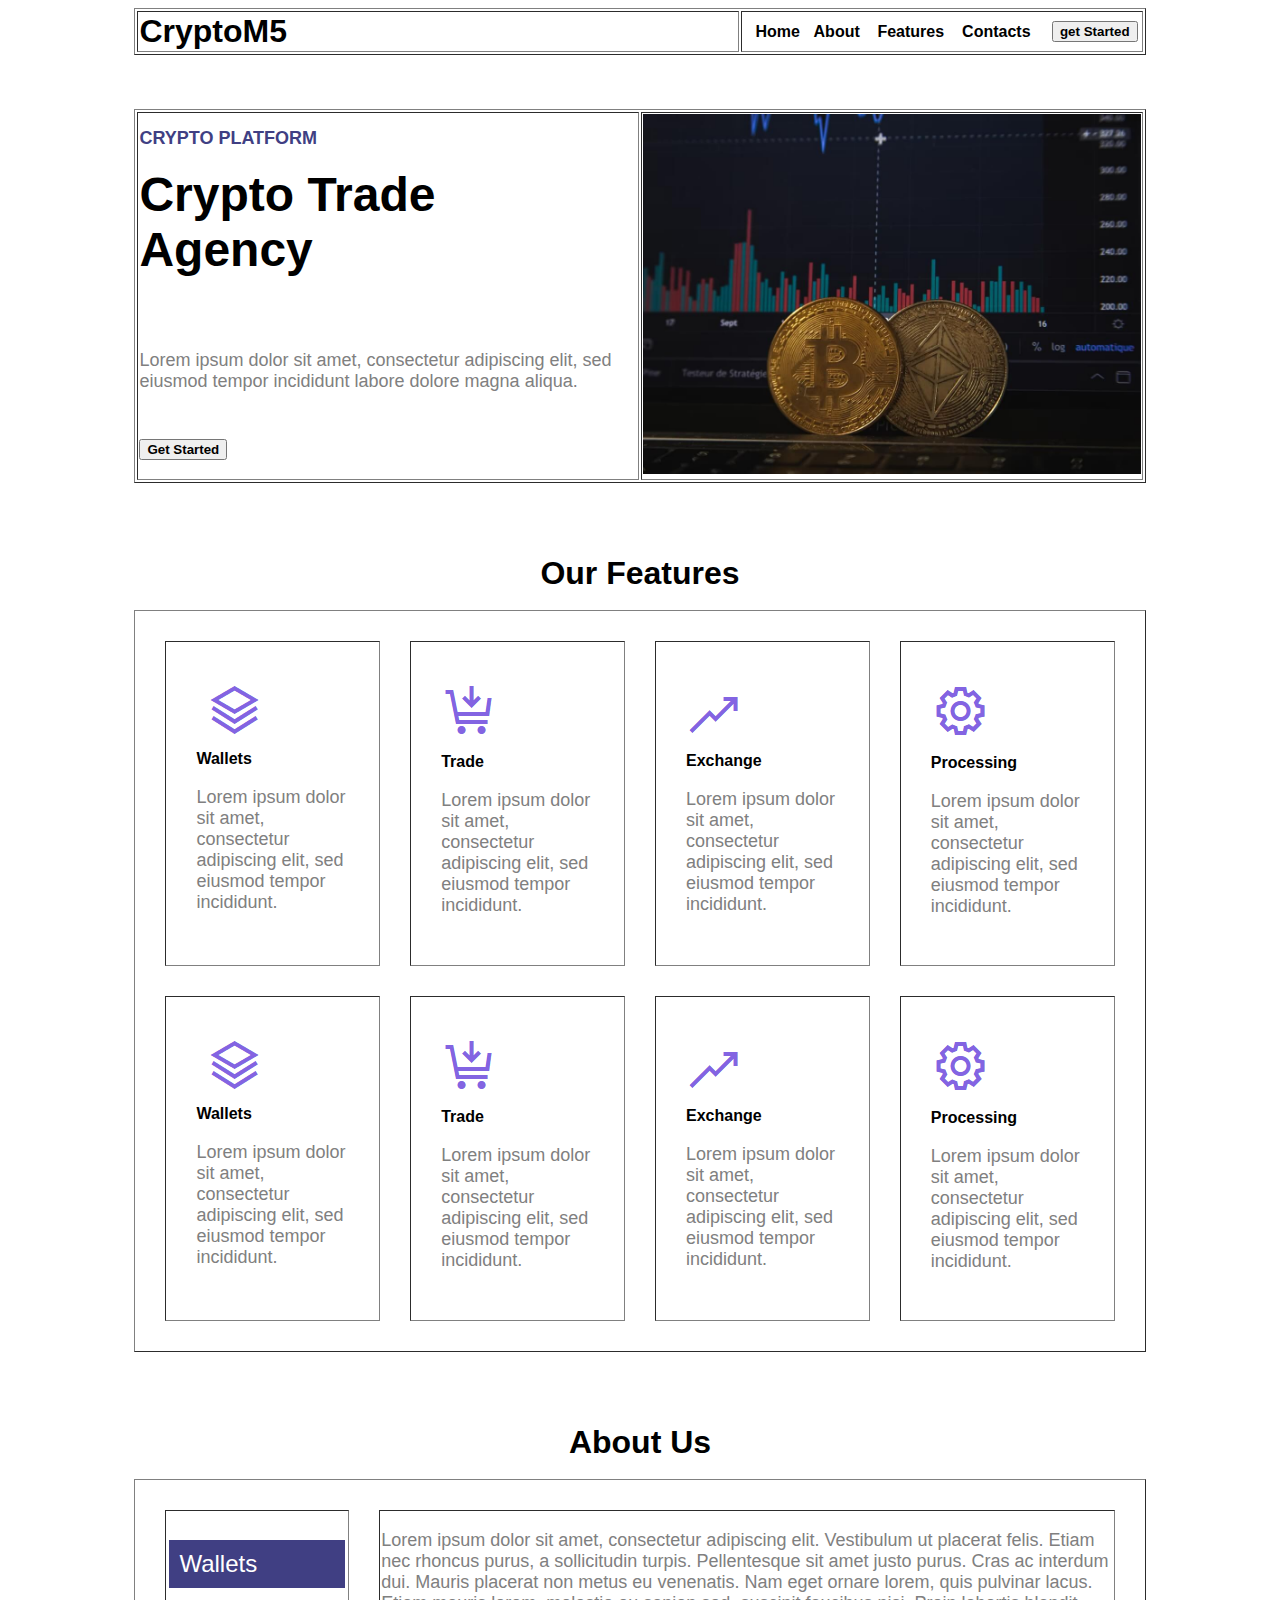
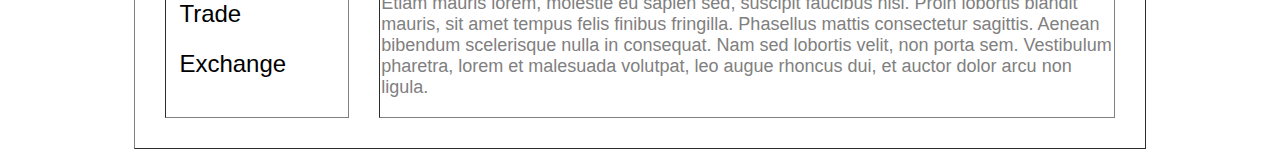
<file: HTML/wireframe/index.html>
<!DOCTYPE html>
<html lang="en">
<head>
    <meta charset="UTF-8">
    <meta name="viewport" content="width=device-width, initial-scale=1.0">
    <title>wireframe</title>
</head>
<body>

    <!-- NAVBAR START  -->
    <header>
        <table border width="80%" align="center">
            <tr>
                <td width="60%">
                    <font face="arial" size="6"><b>CryptoM5</b></font>
                </td>
                <td width="40%">
                    <table  width="100%">
                        <tr align="end">
                            <td><font face="arial"><b>Home</b></font></td>
                            <td><font face="arial"><b>About</b></font></td>
                            <td><font face="arial"><b>Features</b></font></td>
                            <td><font face="arial"><b>Contacts</b></font></td>
                            <td><font face="arial"><button><b>get Started</b></button></font></td>
                        </tr>
                    </table>
                </td>
            </tr>
        </table>
    </header>
     <!-- NAVBAR END  -->


     
     
     <main>
         
         <br/><br/><br/>

        <!-- BANNER SECTION START -->
        <section>
            <table border width="80%" align="center">
                <tr>
                    <td width="50%">
                          <font face="arial" color="#403f83" size="4"><b>CRYPTO PLATFORM</b></font>
                            <br/>
                            <br/>
                          <font face="arial" size="8"><b>Crypto Trade <br/> Agency</b><font>
                              <br/>
                              <br/>

                            <font face="arial" color="gray" size="4">
                            <p>Lorem ipsum dolor sit amet, consectetur adipiscing elit, sed eiusmod tempor incididunt labore dolore magna aliqua. </p>   
                            <font>

                                <button><b>Get Started</b></button>

                    </td>
                    <td width="50%">
                        <img width="100%" src="img/crypto.jpg" />
                    </td>
                </tr>
            </table> 
        </section>
        <!-- BANNER SECTION END -->

          <br/><br/><br/><br/>


        <!-- FEATURES SECTION START  -->
        <section>
            <table border width="80%" align="center" cellpadding="30" cellspacing="30">
                <caption>
                    <font size="6" face="arial"><b>Our Features</b></font>
                    <br/>
                    <br/>
                </caption>
                <tr>
                    <td width="25%">
                        <img src="img/wallet.png" alt="">
                        <br/>
                        <font face="arial"><b>Wallets</b></font>
                         <font face="arial" color="gray" size="4">
                            <p>Lorem ipsum dolor sit amet, consectetur adipiscing elit, sed eiusmod tempor incididunt. </p>   
                        <font>
                    </td>
                    <td width="25%">
                        <img src="img/trade.png" alt="">
                        <br/>
                        <font face="arial"><b>Trade</b></font>
                         <font face="arial" color="gray" size="4">
                            <p>Lorem ipsum dolor sit amet, consectetur adipiscing elit, sed eiusmod tempor incididunt. </p>   
                        <font>
                    </td>
                    <td width="25%">
                        <img src="img/exchange.png" alt="">
                        <br/>
                        <font face="arial"><b>Exchange</b></font>
                         <font face="arial" color="gray" size="4">
                            <p>Lorem ipsum dolor sit amet, consectetur adipiscing elit, sed eiusmod tempor incididunt. </p>   
                        <font>
                    </td>
                    <td width="25%">
                        <img src="img/processing.png" alt="">
                        <br/>
                        <font face="arial"><b>Processing</b></font>
                         <font face="arial" color="gray" size="4">
                            <p>Lorem ipsum dolor sit amet, consectetur adipiscing elit, sed eiusmod tempor incididunt. </p>   
                        <font>
                    </td>
                </tr>
                <tr>
                    <td width="25%">
                        <img src="img/wallet.png" alt="">
                        <br/>
                        <font face="arial"><b>Wallets</b></font>
                         <font face="arial" color="gray" size="4">
                            <p>Lorem ipsum dolor sit amet, consectetur adipiscing elit, sed eiusmod tempor incididunt. </p>   
                        <font>
                    </td>
                    <td width="25%">
                        <img src="img/trade.png" alt="">
                        <br/>
                        <font face="arial"><b>Trade</b></font>
                         <font face="arial" color="gray" size="4">
                            <p>Lorem ipsum dolor sit amet, consectetur adipiscing elit, sed eiusmod tempor incididunt. </p>   
                        <font>
                    </td>
                    <td width="25%">
                        <img src="img/exchange.png" alt="">
                        <br/>
                        <font face="arial"><b>Exchange</b></font>
                         <font face="arial" color="gray" size="4">
                            <p>Lorem ipsum dolor sit amet, consectetur adipiscing elit, sed eiusmod tempor incididunt. </p>   
                        <font>
                    </td>
                    <td width="25%">
                        <img src="img/processing.png" alt="">
                        <br/>
                        <font face="arial"><b>Processing</b></font>
                         <font face="arial" color="gray" size="4">
                            <p>Lorem ipsum dolor sit amet, consectetur adipiscing elit, sed eiusmod tempor incididunt. </p>   
                        <font>
                    </td>
                </tr>
            </table>
        </section>
        <!-- FEATURES SECTION END  -->

          <br/><br/><br/><br/>


        <!-- FEATURES SECTION START  -->
        <section>
            <table border width="80%" align="center"  cellspacing="30">
                <caption>
                    <font size="6" face="arial"><b>About Us</b></font>
                    <br/>
                    <br/>
                </caption>
               
                <tr>
                    <td width="20%">
                       
                        <table width="100%" cellpadding="10">
                            <tr>
                                <td bgcolor="#403f83" ><font size="5" face="arial" color="white">Wallets</font></td>
                            </tr>
                            <tr>
                                <td ><font size="5" face="arial" >Trade</font></td>
                            </tr>
                            <tr>
                                <td  ><font size="5" face="arial" >Exchange</font></td>
                            </tr>
                        </table>
                        
                    </td>
                    <td width="80%">
                         <font face="arial" color="gray" size="4">
                            <p>
                                Lorem ipsum dolor sit amet, consectetur adipiscing elit. Vestibulum ut placerat felis. Etiam nec rhoncus purus, a sollicitudin turpis. Pellentesque sit amet justo purus. Cras ac interdum dui. Mauris placerat non metus eu venenatis. Nam eget ornare lorem, quis pulvinar lacus. Etiam mauris lorem, molestie eu sapien sed, suscipit faucibus nisi. Proin lobortis blandit mauris, sit amet tempus felis finibus fringilla. Phasellus mattis consectetur sagittis. Aenean bibendum scelerisque nulla in consequat. Nam sed lobortis velit, non porta sem. Vestibulum pharetra, lorem et malesuada volutpat, leo augue rhoncus dui, et auctor dolor arcu non ligula.
                             </p>   
                        <font>
                    </td>
                   
                </tr>
            </table>
        </section>
        <!-- FEATURES SECTION END  -->

    </main>

    
    
</body>
</html>
</file>
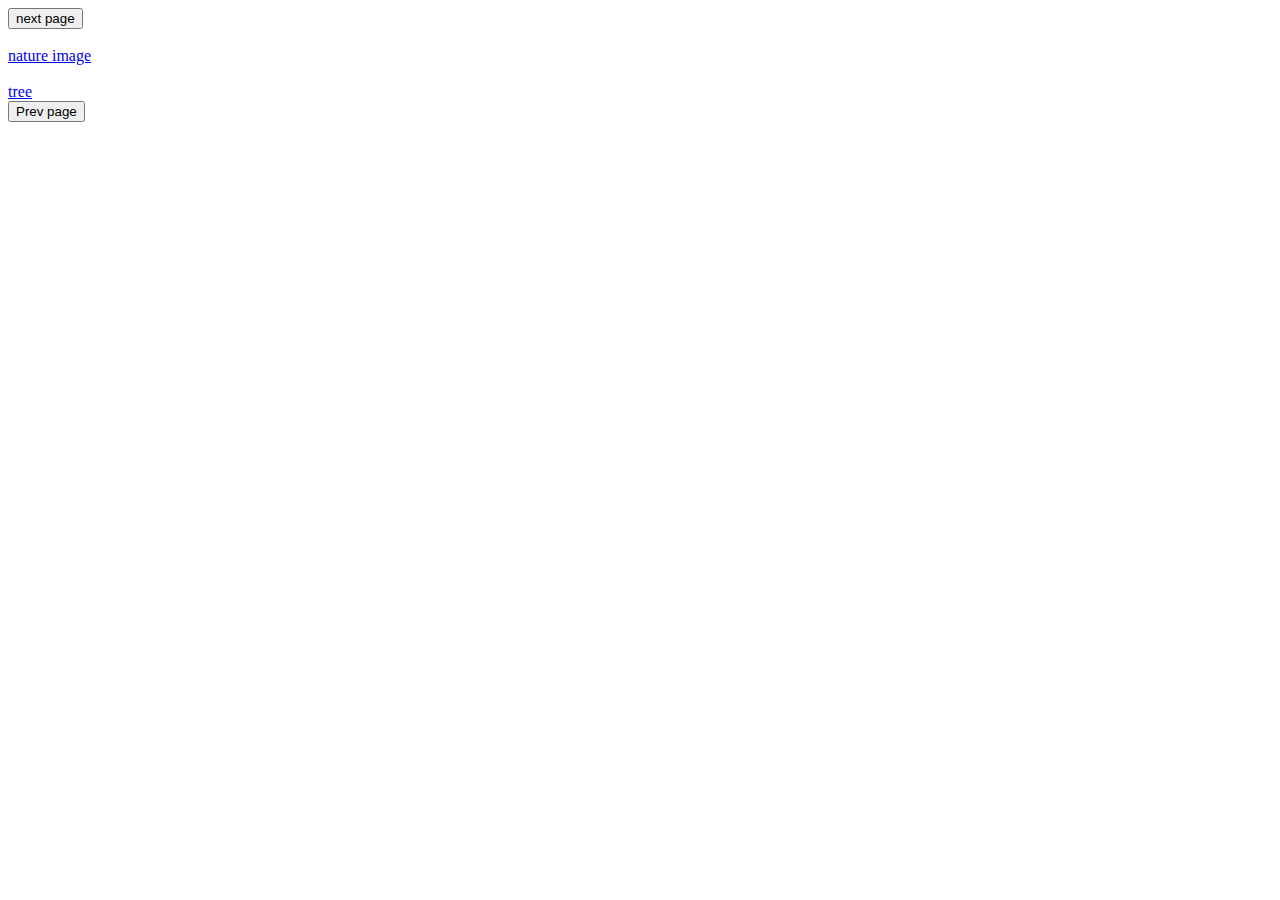
<file: HTML/05_html_table/04_html_a/index.html>
<! DOCTYPE html>
<html>
	<head>
		<title>tags ancer</title>
	</head>
	<body>
	
		<a href="https://www.flipkart.com/" target="_blank" ><button>next page</button></a>
		
		<br/>
		<br/>
		
		<a href="https://media.istockphoto.com/id/517188688/photo/mountain-landscape.jpg?s=612x612&w=0&k=20&c=A63koPKaCyIwQWOTFBRWXj_PwCrR4cEoOw2S9Q7yVl8=">nature image</a>
		
		<br/>
		<br/>
		
		<a href="img/tree.webp" >tree</a>
		
		<br/>
		
		<a href="../03_html_form_tag/index.html" target="_blank"><button>Prev page</button></a>
	
	</body>
</html>
</file>
<file: CSS/04_css_background/style.css>
.box{
    width:300px;
    height: 300px;
    border: 1px solid black;
    margin: 30px;
}

.box1{
    background-image: linear-gradient(208deg, orange, white, green)
}

.box2{
    width: 400px;
    background-image: radial-gradient(circle, green, white, orange);
}

.box3{
    border-radius: 50%;
   background-image: conic-gradient(orange, white, green, orange);
}


.box4{
    background-image: url("https://assets.weforum.org/article/image/0ZUBmNNVLRCfn3NdU55nQ00UF64m2ObtcDS0grx02fA.jpg");

    background-size: cover;
    background-repeat: no-repeat;
    background-position: right;
}


.container{
    width: 100%;
    height: 100vh;
    border: 1px solid green;

    /* background-blend-mode: overlay; */
    text-align: center;
     background-size: cover;
     background-position:left bottom;

     background-attachment: fixed;
}
.container h1{
    color:white;
    background-color: rgba(0, 0, 0, 0.425);
    width: fit-content;
    margin: auto;
    margin-top: 400px;
}


.box5{
    background: url("https://assets.weforum.org/article/image/0ZUBmNNVLRCfn3NdU55nQ00UF64m2ObtcDS0grx02fA.jpg"), #00000066;
    
    /* background-blend-mode: overlay; */
    text-align: center;
     background-size: cover;
     background-position:left bottom;

     background-attachment: fixed;
    
}

.box6{
    background: url("https://webneel.com/daily/sites/default/files/images/daily/08-2018/1-nature-photography-spring-season-mumtazshamsee.jpg"), #00000066;
    
    /* background-blend-mode: overlay; */
    text-align: center;
     background-size: cover;
     background-position:left bottom;

     background-attachment: fixed;
}

.box7{
    background: url("https://5.imimg.com/data5/SELLER/Default/2023/7/330479541/GU/EA/XX/6461830/nature-wallpaper.jpg"), #00000066;

    
    /* background-blend-mode: overlay; */
    text-align: center;
     background-size: cover;
     background-position:left bottom;

     background-attachment: fixed;
}

.box8{
    background: url("https://wallpapers.com/images/featured/nature-2ygv7ssy2k0lxlzu.jpg"), #00000066;

    
    /* background-blend-mode: overlay; */
    text-align: center;
     background-size: cover;
     background-position:left bottom;

     background-attachment: fixed;
}

.bx{
    color: white;
    font-size:18px;
    font-family: Arial, Helvetica, sans-serif;
    letter-spacing: 2px ;
    line-height: 27px;
    backdrop-filter: blur(2px);
    background-color: rgba(0, 0, 0, 0.158);
}
</file>
<file: CSS/05_css_position/style.css>
.box{
    width: 200px;
    height: 200px;
    border: 1px solid green;
    
}

span{
    font-size: 30px;
}

.relative{
    background-color: pink;
    position: relative;
    top:-100px;
    left: 500px;
}


.absolute{
 background-color: orange;
 position: absolute;
 right: 30%;
 bottom: 400px;
}


.fixed{
 background-color: lightblue;
 position: fixed;
 left: 40%;
 bottom: 30px;
 
}

.sticky{
    position: sticky;
    top:100px;
    bottom: 10px;
    background-color: lightgreen;
}


.container{
    border: 2px solid gray;
    width: 800px;
    height: 500px;
    margin: auto;
    position: relative;
    overflow: auto;
}

.bx{
    background-color: purple;
    height: 100px;
    width: 100px;

    position: absolute;
    right: 0px;
    bottom: 0;
}
</file>
<file: CSS/10-css-transform/style.css>
*{
    box-sizing: border-box;
    margin: 0;
    padding: 0;
}

body{
    perspective: 800px;
}

.box{
    width: 200px;
    height: 200px;
    background-color: orange;
    margin: 50px;
}


.eye{
    display: block;
    transform: translateX(-30px);
}

/* TRANSFORM ROTATE  */

.box1{
    transform: rotate(30deg);
}

.box2{
    transform: rotateX(45deg);
}

.box3{
    transform: rotatey(30deg);
}


/* TRANSFORM TRANSLATE  */

.box4{
    transform: translateX(50px);
}

.box5{
    transform: translateY(50px);
}

.box6{
    transform: translate(50px, 40px);
}

.box7{
    transform: scale(1.2);
}

.box8{
    transform: scaleX(1.2);
}

.box9{
    transform: scaleY(1.2);
}

.box10{
    transform: skewX(30deg);
}

.box11{
    transform: skewY(30deg);
}

.box12{
    transform: skew(15deg, 15deg);
}

.container{
    max-width: 1400px;
    min-width: 350px;
    margin: auto;
    border: 2px solid green;
}
</file>
